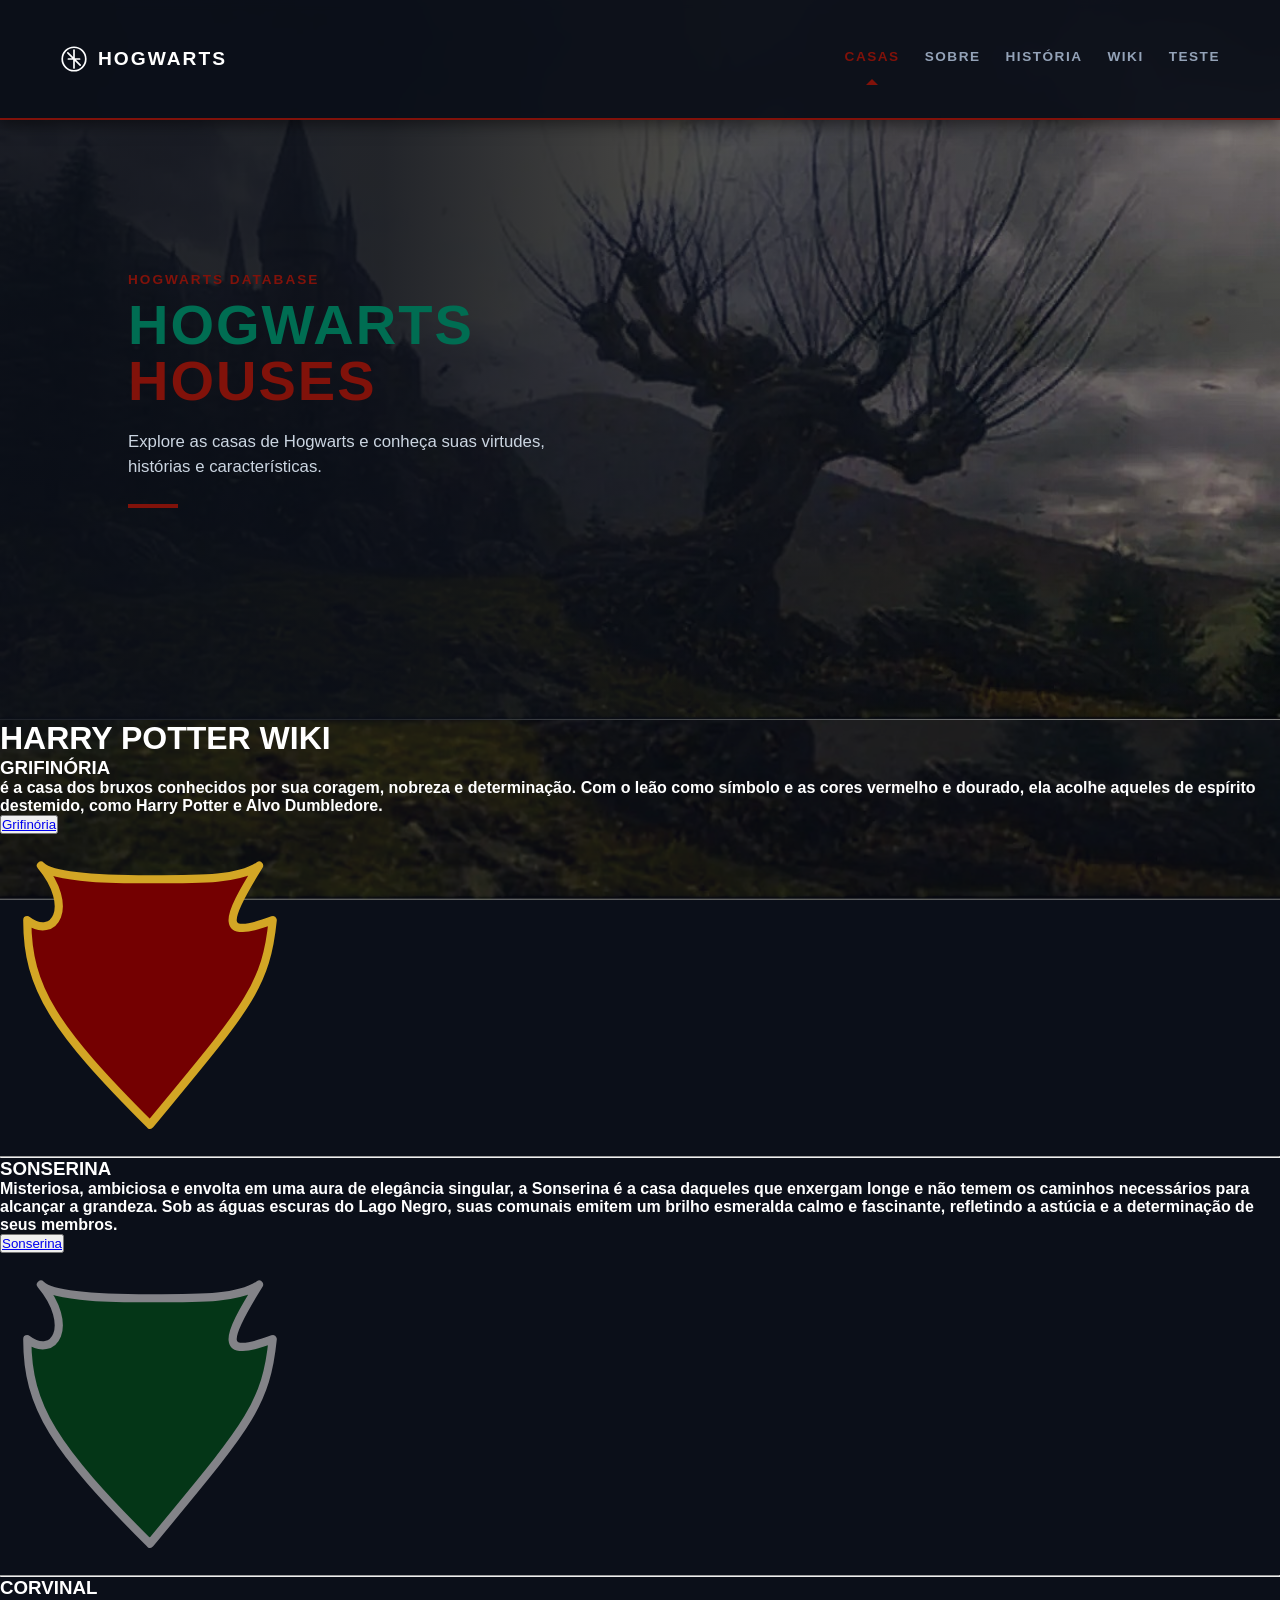
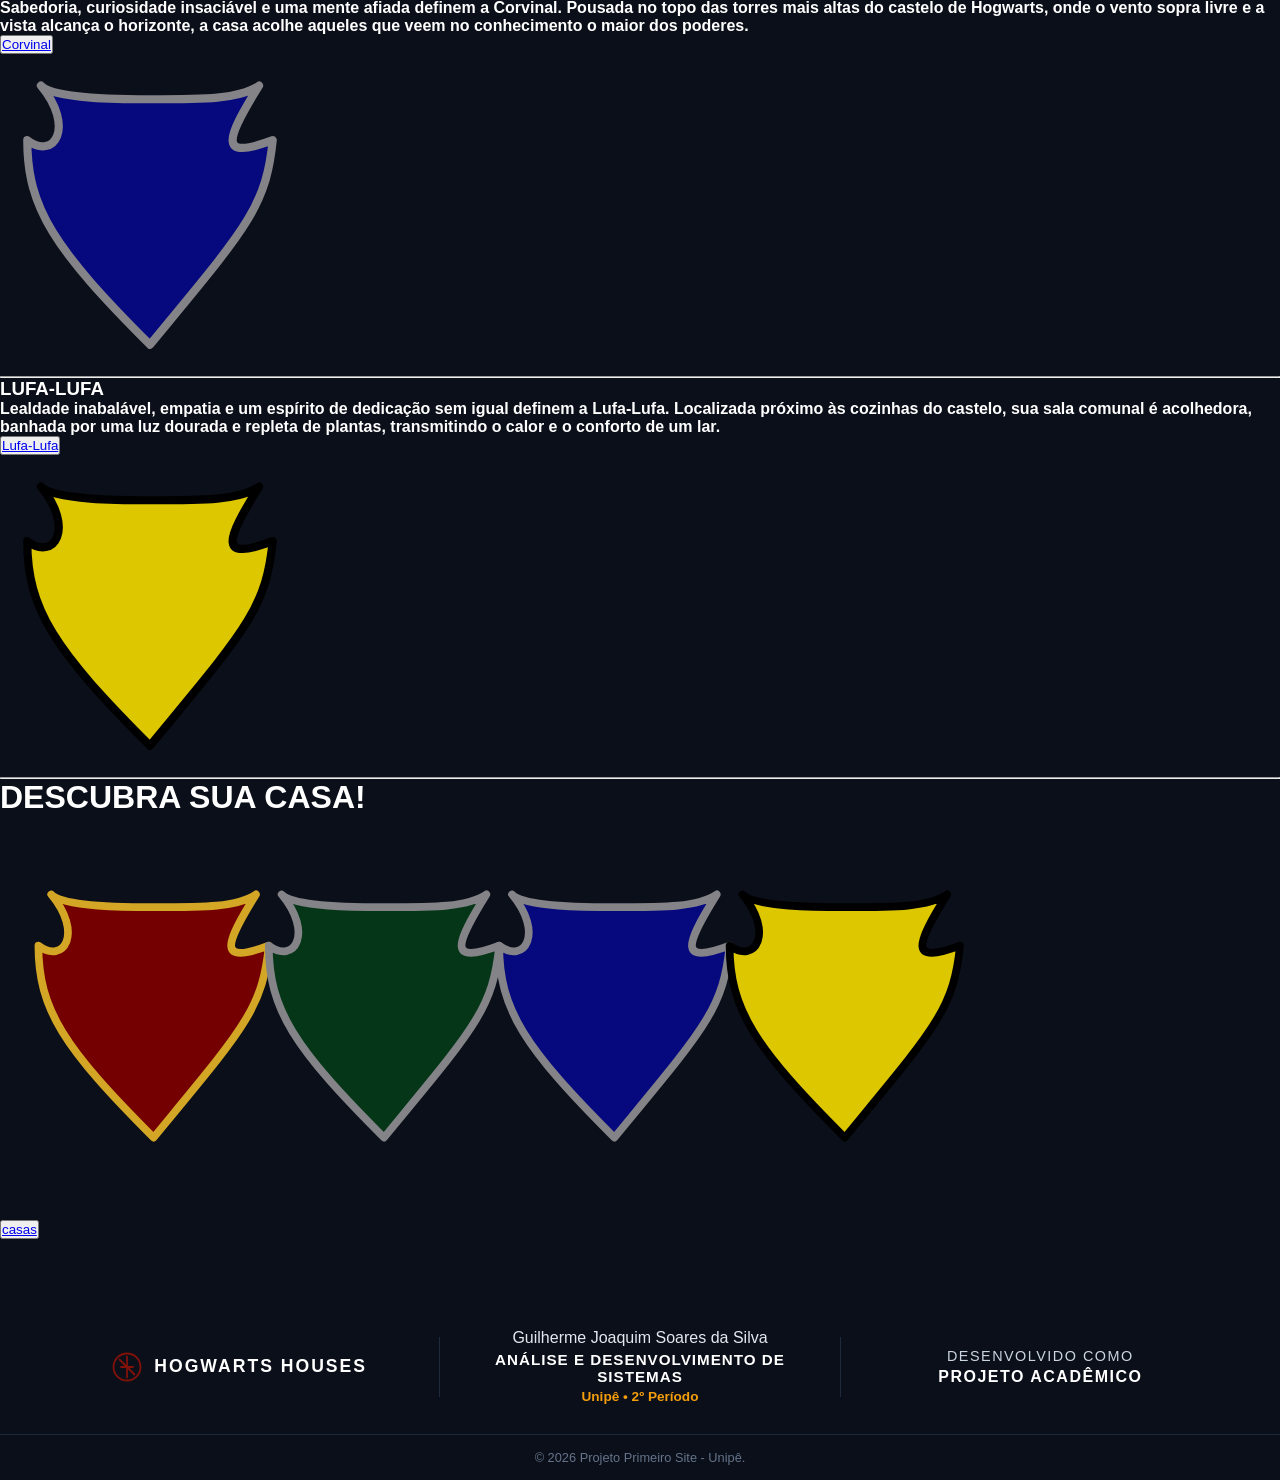
<file: index.html>
<!DOCTYPE html>
<html lang="pt-br">
<head>
    <meta charset="UTF-8">
    <meta name="viewport" content="width=device-width, initial-scale=1.0">
    <title>Portal de Hogwarts: O Mapeamento das Casas</title>
    <link rel="stylesheet" href="style.css">


</head>
<body>
    
    <!-- NAV SUPERIOR FIXED/STICKY -->
<header class="cabecalho-principal">
    <div class="nav-container">
        <!-- Logo + Nome do Portal -->
        <div class="logo-area">
            <svg class="hp-icon" viewBox="0 0 100 100" width="28" height="28">
                <circle cx="50" cy="50" r="42" fill="none" stroke="#ffffff" stroke-width="6"/>
                <path d="M 30 50 H 70 M 50 18 V 82 M 28 28 L 72 72" stroke="#ffffff" stroke-width="6" stroke-linecap="round"/>
            </svg>
            <span class="logo-texto">HOGWARTS</span>
        </div>

        <!-- Menu de Navegação -->
        <nav class="menu-navegacao">
            <a href="#casas" class="ativo">CASAS</a>
            <a href="#sobre">SOBRE</a>
            <a href="#historia">HISTÓRIA</a>
            <a href="#api">WIKI</a>
            <a href="#teste">TESTE</a>
        </nav>
    </div>
</header>

<!-- BANNER PRINCIPAL (HERO SECTION) -->
<section class="hero-banner">
    <div class="hero-conteudo">
        <span class="subtitulo-hero">HOGWARTS DATABASE</span>
        <h1 class="titulo-hero">
            HOGWARTS<br>
            <span class="destaque-amarelo">HOUSES</span>
        </h1>
        <p class="descricao-hero">
            Explore as casas de Hogwarts e conheça suas virtudes, histórias e características.
        </p>
        <div class="barra-detalhe"></div>
    </div>
</section>
    <img src="fundo.harry.jpg" alt="Fundo de Hogwarts" class="fundo">

    

    <div class="grifinoria"> 
        
            <h1>HARRY POTTER WIKI</h1>
            
            <h3>GRIFINÓRIA</h3>
    </div>        
            <h4> é a casa dos bruxos conhecidos por sua coragem, nobreza e determinação. Com o leão como símbolo e as cores vermelho e dourado, ela acolhe aqueles de espírito destemido, como Harry Potter e Alvo Dumbledore.  </h4>
            <button>
<a href="https://harrypotter.fandom.com/pt-br/wiki/Grifin%C3%B3ria" target="_blank">Grifinória</a>
            </button>
            <br><br>

            <svg viewBox="0 0 200 220" width="300" height="300" role="img">
                <title id="tituloEscudo">Escudo Grifinória</title>
                <path
                    d="M 100,20
                       C 140,20 165,20 180,10 
                       C 155,50 150,65 190,50 
                       C 185,100 170,115 100,200 
                       C 30,130 10,100 10,50
                       C 30,65 45,40 20,10 
                       C 30,20 80,20 100,20 Z"
                    fill="#740001"
                    stroke="#D3A625"
                    stroke-width="6"
                    stroke-linejoin="round"
                    stroke-linecap="round"
                />
            </svg>

            <hr>
        <div class="sonserina">
            
            <h3>SONSERINA</h3>
            <h4>Misteriosa, ambiciosa e envolta em uma aura de elegância singular, a Sonserina é a casa daqueles que enxergam longe e não temem os caminhos necessários para alcançar a grandeza. Sob as águas escuras do Lago Negro, suas comunais emitem um brilho esmeralda calmo e fascinante, refletindo a astúcia e a determinação de seus membros.</h4>
            <button>
                <a href="https://harrypotter.fandom.com/pt-br/wiki/Sonserina" target="_blank">Sonserina</a>
            </button>
            <br><br>
            <svg viewBox="0 0 200 220" width="300" height="300" role="img">
                <title id="tituloEscudo">Escudo Sonserina</title>
                <path
                    d="M 100,20
                       C 140,20 165,20 180,10 
                       C 155,50 150,65 190,50 
                       C 185,100 170,115 100,200 
                       C 30,130 10,100 10,50
                       C 30,65 45,40 20,10 
                       C 30,20 80,20 100,20 Z"
                    fill="#043617"
                    stroke="#838388"
                    stroke-width="6"
                    stroke-linejoin="round"
                    stroke-linecap="round"
                />
            </svg>
            
        </div>
            <hr>

           <div class="corvinal">
            <h3>CORVINAL</h3>
            <h4>Sabedoria, curiosidade insaciável e uma mente afiada definem a Corvinal. Pousada no topo das torres mais altas do castelo de Hogwarts, onde o vento sopra livre e a vista alcança o horizonte, a casa acolhe aqueles que veem no conhecimento o maior dos poderes.</h4>
            <button>
                <a href="https://harrypotter.fandom.com/pt-br/wiki/Corvinal" target="_blank">Corvinal</a>
            </button>
            <br><br>
             <svg viewBox="0 0 200 220" width="300" height="300" role="img">
                <title id="tituloEscudo">Escudo Sonserina</title>
                <path
                    d="M 100,20
                       C 140,20 165,20 180,10 
                       C 155,50 150,65 190,50 
                       C 185,100 170,115 100,200 
                       C 30,130 10,100 10,50
                       C 30,65 45,40 20,10 
                       C 30,20 80,20 100,20 Z"
                    fill="#06087e"
                    stroke="#838388"
                    stroke-width="6"
                    stroke-linejoin="round"
                    stroke-linecap="round"
                />
            </svg>
           
     
           

            <hr>

            <div class="lufa-lufa">
            <h3>LUFA-LUFA</h3>
        <h4>Lealdade inabalável, empatia e um espírito de dedicação sem igual definem a Lufa-Lufa. Localizada próximo às cozinhas do castelo, sua sala comunal é acolhedora, banhada por uma luz dourada e repleta de plantas, transmitindo o calor e o conforto de um lar.</h4>
            <button>
                <a href="https://harrypotter.fandom.com/pt-br/wiki/Lufa-Lufa" target="_blank">Lufa-Lufa</a>
            </button>
            <br><br>
             <svg viewBox="0 0 200 220" width="300" height="300" role="img">
                <title id="tituloEscudo">Escudo Sonserina</title>
                <path
                    d="M 100,20
                       C 140,20 165,20 180,10 
                       C 155,50 150,65 190,50 
                       C 185,100 170,115 100,200 
                       C 30,130 10,100 10,50
                       C 30,65 45,40 20,10 
                       C 30,20 80,20 100,20 Z"
                    fill="#ddc701"
                    stroke="#000000"
                    stroke-width="6"
                    stroke-linejoin="round"
                    stroke-linecap="round"
                />
            </svg>
            
       

        </div>
    </div>

    <hr>
  
    <h1>DESCUBRA SUA CASA!</h1>

    <svg xmlns="http://www.w3.org/2000/svg" viewBox="0 0 1000 250" width="100%" height="400" role="img">
        <title id="tituloBrasoes">Brasões das Casas de Hogwarts</title>
  
  <!-- 1. GRIFINÓRIA  -->
  <g id="brasao-grifinoria" transform="translate(20, 20)">
    <path
                    d="M 100,20
                       C 140,20 165,20 180,10 
                       C 155,50 150,65 190,50 
                       C 185,100 170,115 100,200 
                       C 30,130 10,100 10,50
                       C 30,65 45,40 20,10 
                       C 30,20 80,20 100,20 Z"
                    fill="#740001"
                    stroke="#D3A625"
                    stroke-width="6"
                    stroke-linejoin="round"
                    stroke-linecap="round"
                />
  </g>

  <!-- 2. SONSERINA (Deslocado +180px para a direita) -->
  <g id="brasao-sonserina" transform="translate(200, 20)">
    <path
                    d="M 100,20
                       C 140,20 165,20 180,10 
                       C 155,50 150,65 190,50 
                       C 185,100 170,115 100,200 
                       C 30,130 10,100 10,50
                       C 30,65 45,40 20,10 
                       C 30,20 80,20 100,20 Z"
                    fill="#043617"
                    stroke="#838388"
                    stroke-width="6"
                    stroke-linejoin="round"
                    stroke-linecap="round"
                />
   
  </g>

  <!-- 3. CORVINAL (Deslocado +360px para a direita) -->
  <g id="brasao-corvinal" transform="translate(380, 20)">
    <path
                    d="M 100,20
                       C 140,20 165,20 180,10 
                       C 155,50 150,65 190,50 
                       C 185,100 170,115 100,200 
                       C 30,130 10,100 10,50
                       C 30,65 45,40 20,10 
                       C 30,20 80,20 100,20 Z"
                    fill="#06087e"
                    stroke="#838388"
                    stroke-width="6"
                    stroke-linejoin="round"
                    stroke-linecap="round"
                />
  </g>

  <!-- 4. LUFA-LUFA (Deslocado +540px para a direita) -->
  <g id="brasao-lufa-lufa" transform="translate(560, 20)">
         <path
                    d="M 100,20
                       C 140,20 165,20 180,10 
                       C 155,50 150,65 190,50 
                       C 185,100 170,115 100,200 
                       C 30,130 10,100 10,50
                       C 30,65 45,40 20,10 
                       C 30,20 80,20 100,20 Z"
                    fill="#ddc701"
                    stroke="#000000"
                    stroke-width="6"
                    stroke-linejoin="round"
                    stroke-linecap="round"
                />
  </g>

</svg>


    <button>
    <a href="https://www.harrypotter.com/pt/news/discover-your-hogwarts-house-on-wizarding-world" target="_blank">casas</a>
    </button>

<footer>
    <div class="rodape-container">
        <!-- Coluna 1: Logo e Título -->
        <div class="coluna-rodape">
            <svg class="logo-hp" viewBox="0 0 100 100" width="30" height="30">
                <circle cx="50" cy="50" r="45" fill="none" stroke="#81120a" stroke-width="6"/>
                <path d="M 30 50 H 70 M 50 15 V 85 M 25 25 L 75 75" stroke="#81120a" stroke-width="6" stroke-linecap="round"/>
            </svg>
            <span class="titulo-portal">HOGWARTS HOUSES</span>
        </div>

        <div class="divisor-vertical"></div>

        <!-- Coluna 2: Informações de Aluno / Curso -->
        <div class="coluna-rodape centralizada">
            <p class="nome-aluno">Guilherme Joaquim Soares da Silva</p>
            <p class="curso">ANÁLISE E DESENVOLVIMENTO DE SISTEMAS</p>
            <p class="destaque-unipe">Unipê • 2º Período</p>
        </div>

        <div class="divisor-vertical"></div>

        <!-- Coluna 3: Tipo de Projeto -->
        <div class="coluna-rodape centralizada">
            <p class="subtitulo-projeto">DESENVOLVIDO COMO</p>
            <p class="titulo-projeto">PROJETO ACADÊMICO</p>
        </div>
    </div>

    <!-- Linha Horizontal Inferior e Copyright -->
    <div class="rodape-bottom">
        <p>© 2026 Projeto Primeiro Site - Unipê.</p>
    </div>
</footer>



</body>
</html>
</file>
<file: style.css>
/* 1. FUNDO DO SITE COMPLETO */
body {
    margin: 0;
    padding: 0;
    font-family: 'Segoe UI', Tahoma, Geneva, Verdana, sans-serif;
    background-color: #81120a; 
    color: #ffffff;            
    min-height: 100vh;
}

/* 2. IMAGEM DE FUNDO  */
.fundo{
    position: fixed;
    top: 0;
    left: 0;
    width: 100vw;
    height: 100vh;
    object-fit: cover;
    z-index: -1;     
    opacity: 0.35;   
}
/* 3. CABEÇALHO */
header {
    text-align: center;
    padding: 30px 10px;
    background: rgba(15, 15, 20, 0.85); /* Fundo semi-transparente */
    border-bottom: 2px solid #d3a625;    /* Detalhe dourado na borda inferior */
    box-shadow: 0 4px 15px rgba(0, 0, 0, 0.5);
}

header h1 {
    margin: 0;
    font-size: 2.5rem;
    letter-spacing: 4px;
    color: #f0c234;
    text-shadow: 2px 2px 4px rgba(0, 0, 0, 0.8);
}

/* 4. SEÇÕES DAS CASAS E BARRAS SUPERIORES DE CADA UMA */
.casa {
    max-width: 800px;
    margin: 40px auto;
    padding: 25px;
    background: rgba(20, 20, 28, 0.85); /* Fundo dos cartões com opacidade */
    border-radius: 8px;
    box-shadow: 0 8px 20px rgba(0, 0, 0, 0.6);
    position: relative;
    overflow: hidden;
}

/* Barra superior base para todas as casas */
.casa::before {
    content: "";
    position: absolute;
    top: 0;
    left: 0;
    width: 100%;
    height: 6px; /* Espessura da barra superior */
}

/* Barra superior específica por casa */
.grifinoria::before {
    background: linear-gradient(90deg, #740001, #d3a625); /* Vermelho e Ouro */
}

.sonserina::before {
    background: linear-gradient(90deg, #043617, #838388); /* Verde e Prata */
}

.corvinal::before {
    background: linear-gradient(90deg, #0e1a40, #946b2d); /* Azul e Bronze */
}

.lufa-lufa::before {
    background: linear-gradient(90deg, #ecb939, #000000); /* Amarelo e Preto */
}

/* ESTILIZAGEM DOS BOTOES/LINKS */
.btn-link {
    display: inline-block;
    padding: 10px 20px;
    background-color: #222;
    color: #fff;
    text-decoration: none;
    border-radius: 5px;
    border: 1px solid #555;
    transition: all 0.3s ease;
    margin-top: 10px;
}

.btn-link:hover {
    background-color: #d3a625;
    color: #000;
    border-color: #d3a625;
}
/* ESTILIZAÇÃO DO RODAPÉ */
/* CONFIGURAÇÃO GERAL DO RODAPÉ */
footer {
    width: 100%;
    background-color: #0b0f19; /* Fundo escuro idêntico ao da imagem */
    color: #ffffff;
    font-family: 'Segoe UI', Tahoma, Geneva, Verdana, sans-serif;
    padding-top: 40px;
    margin-top: 50px;
}

/* LAYOUT DAS 3 COLUNAS */
.rodape-container {
    max-width: 1200px;
    margin: 0 auto;
    display: flex;
    justify-content: space-around;
    align-items: center;
    padding: 0 20px 30px 20px;
}

.coluna-rodape {
    flex: 1;
    display: flex;
    align-items: center;
    justify-content: center;
}

.coluna-rodape.centralizada {
    flex-direction: column;
    text-align: center;
}

/* LINHAS DIVISÓRIAS VERTICAIS */
.divisor-vertical {
    width: 1px;
    height: 60px;
    background-color: #1e293b; /* Cor sutil da linha vertical */
    margin: 0 20px;
}

/* ESTILOS DAS TEXTOS E ELEMENTOS */
.logo-hp {
    margin-right: 12px;
}

.titulo-portal {
    font-weight: 700;
    font-size: 1.1rem;
    letter-spacing: 2px;
}

.nome-aluno {
    margin: 0 0 4px 0;
    font-size: 1rem;
    color: #e2e8f0;
}

.curso {
    margin: 0 0 4px 0;
    font-weight: 700;
    font-size: 0.95rem;
    letter-spacing: 1px;
    color: #ffffff;
}

.destaque-unipe {
    margin: 0;
    font-size: 0.85rem;
    color: #f59e0b; /* Amarelo/Laranja em destaque */
    font-weight: 600;
}

.subtitulo-projeto {
    margin: 0 0 4px 0;
    font-size: 0.9rem;
    letter-spacing: 1.5px;
    color: #cbd5e1;
}

.titulo-projeto {
    margin: 0;
    font-weight: 700;
    font-size: 1rem;
    letter-spacing: 1.5px;
    color: #ffffff;
}

/* LINHA INFERIOR E COPYRIGHT */
.rodape-bottom {
    border-top: 1px solid #1e293b;
    padding: 15px 0;
    text-align: center;
}

.rodape-bottom p {
    margin: 0;
    font-size: 0.8rem;
    color: #64748b;
}

/* RESPONSIVIDADE (PARA TELAS MENORES) */
@media (max-width: 768px) {
    .rodape-container {
        flex-direction: column;
        gap: 20px;
    }

    .divisor-vertical {
        width: 80%;
        height: 1px;
        margin: 10px 0;
    }
}
/* RESET BÁSICO */
* {
    box-sizing: border-box;
    margin: 0;
    padding: 0;
}

body {
    font-family: 'Segoe UI', Roboto, Helvetica, Arial, sans-serif;
    background-color: #0b0f19;
    color: #ffffff;
}

/* --- CABEÇALHO --- */
.cabecalho-principal {
    width: 100%;
    background-color: #0b0f19f2;
    border-bottom: 2px solid #81120a; /* Linha inferior vermelha */
    position: fixed;
    top: 0;
    left: 0;
    z-index: 1000;
    backdrop-filter: blur(5px);
}

.nav-container {
    max-width: 1200px;
    margin: 0 auto;
    display: flex;
    justify-content: space-between;
    align-items: center;
    padding: 15px 20px;
}

.logo-area {
    display: flex;
    align-items: center;
    gap: 10px;
}

.logo-texto {
    font-weight: 800;
    font-size: 1.2rem;
    letter-spacing: 2px;
    color: #ffffff;
}

.menu-navegacao {
    display: flex;
    gap: 25px;
}

.menu-navegacao a {
    color: #94a3b8;
    text-decoration: none;
    font-weight: 700;
    font-size: 0.85rem;
    letter-spacing: 1.5px;
    position: relative;
    padding-bottom: 5px;
    transition: color 0.3s ease;
}

.menu-navegacao a:hover,
.menu-navegacao a.ativo {
    color: #81120a; /* vermelho em destaque */
}

/* seta indicadora */
.menu-navegacao a.ativo::after {
    content: '';
    position: absolute;
    bottom: -16px;
    left: 50%;
    transform: translateX(-50%);
    border-left: 6px solid transparent;
    border-right: 6px solid transparent;
    border-bottom: 6px solid #81120a;
}

/* --- BANNER PRINCIPAL (HERO) --- */
.hero-banner {
    position: relative;
    width: 100%;
    min-height: 80vh;
    display: flex;
    align-items: center;
    padding: 100px 10% 40px 10%;
    /* Substitua 'fundo.harry.jpg' pelo caminho correto da sua imagem de fundo */
    background: linear-gradient(90deg, rgba(11, 15, 25, 0.9) 30%, rgba(11, 15, 25, 0.4) 100%), 
                url('fundo.harry.jpg') center/cover no-repeat;
}

.hero-conteudo {
    max-width: 600px;
    z-index: 2;
}

.subtitulo-hero {
    color: #81120a;
    font-size: 0.85rem;
    font-weight: 700;
    letter-spacing: 2px;
    display: block;
    margin-bottom: 10px;
}

.titulo-hero {
    font-size: 3.5rem;
    font-weight: 900;
    line-height: 1;
    letter-spacing: 2px;
    color: #006d52;
    margin-bottom: 20px;
    text-transform: uppercase;
}

.destaque-amarelo {
    color: #81120a;
}

.descricao-hero {
    color: #cbd5e1;
    font-size: 1.05rem;
    line-height: 1.5;
    margin-bottom: 25px;
    max-width: 480px;
}

.barra-detalhe {
    width: 50px;
    height: 4px;
    background-color: #81120a;
}

/* RESPONSIVIDADE */
@media (max-width: 768px) {
    .menu-navegacao {
        gap: 12px;
    }
    
    .menu-navegacao a {
        font-size: 0.75rem;
    }

    .titulo-hero {
        font-size: 2.5rem;
    }
}

.container-brasoes {
  display: flex;
  justify-content: space-around;
  align-items: center;
}

.container-brasoes svg {
  width: 20%;
  height: auto;
}
</file>
